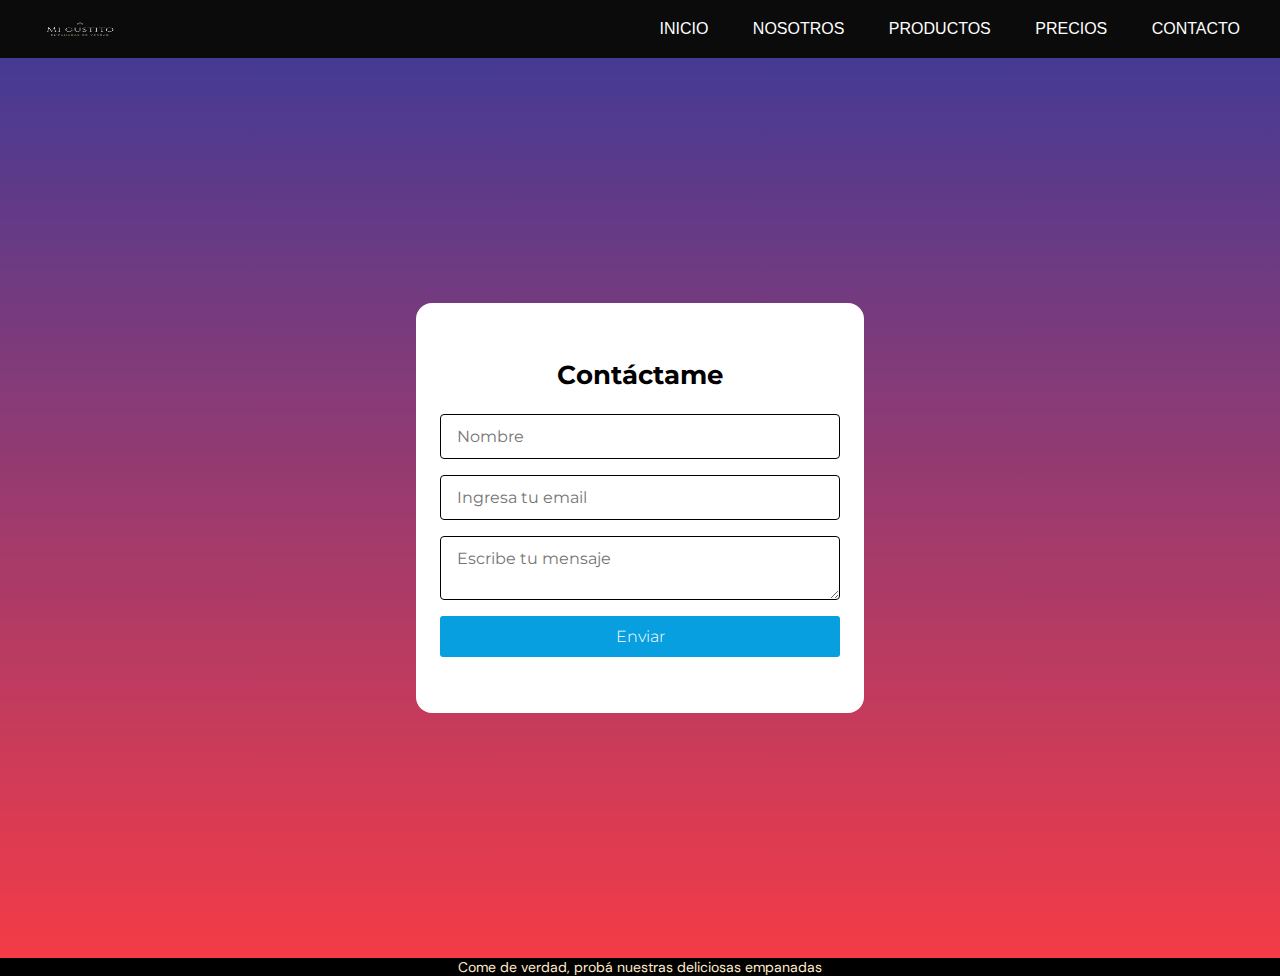
<file: paginas/contacto.html>
<!DOCTYPE html>
<html lang="en">
<head>
    <meta charset="UTF-8">
    <meta http-equiv="X-UA-Compatible" content="IE=edge">
    <meta name="viewport" content="width=device-width, initial-scale=1.0">
    <title>Mi gustito | Contacto</title>
    <link rel="preconnect" href="https://fonts.googleapis.com">
    <link rel="preconnect" href="https://fonts.gstatic.com" crossorigin>
    <link href="https://fonts.googleapis.com/css2?family=DM+Sans:ital@1&family=Fascinate&family=IBM+Plex+Mono:ital,wght@1,300&family=Kdam+Thmor+Pro&display=swap" rel="stylesheet">
    <link rel="preconnect" href="https://fonts.googleapis.com">
    <link rel="preconnect" href="https://fonts.gstatic.com" crossorigin>
    <link href="https://fonts.googleapis.com/css2?family=DM+Sans:ital@1&family=Fascinate&family=IBM+Plex+Mono:ital,wght@1,300&family=Kdam+Thmor+Pro&family=Source+Code+Pro:ital,wght@1,300&display=swap" rel="stylesheet">
    <link rel="preconnect" href="https://fonts.googleapis.com">
    <link rel="preconnect" href="https://fonts.gstatic.com" crossorigin>
    <link href="https://fonts.googleapis.com/css2?family=Alegreya+Sans&family=Charis+SIL&family=DM+Sans:ital@1&family=Fascinate&family=IBM+Plex+Mono:ital,wght@1,300&family=Kdam+Thmor+Pro&family=Libre+Baskerville:ital@1&family=Montserrat:ital,wght@1,300&family=Playfair+Display:ital@1&family=Source+Code+Pro:ital,wght@1,300&display=swap" rel="stylesheet">
    <link rel="stylesheet" href="../estilos.css">
    
</head>
<body>
    <header class="inicioCompl">
        <nav class="barraMenu">
            <img src="../imagenes/Logo.jfif" alt="" class="logoInicio">
            <ul>
                <li><a href="../index.html">INICIO</a></li>
                <li><a href="./nosotros.html">NOSOTROS</a></li>
                <li><a href="./productos.html">PRODUCTOS</a></li>
                <li><a href="./precios.html">PRECIOS</a></li>
                <li><a href="./contacto.html">CONTACTO</a></li>
            </ul>
        </nav>
    </header>
    <main class="fond">
        <form class="form">
            <div class="form__container">
                <h1 class="form__titulo">Contáctame</h1>
                    <input type="text" class="form__input" placeholder="Nombre" name="Nombre">
                    <input type="" name="E-mail" class="form__input" placeholder="Ingresa tu email">
                    <textarea class="form__input form__input--message" placeholder="Escribe tu mensaje" name="message"></textarea>
                    <input type="submit" value="Enviar" class="enviado">
            </div>

        </form>
    </main>
    <footer class="footer">
        <p class="footer__descripcion">Come de verdad, probá nuestras deliciosas empanadas </p>
    </footer>
</body>
</html>
</file>
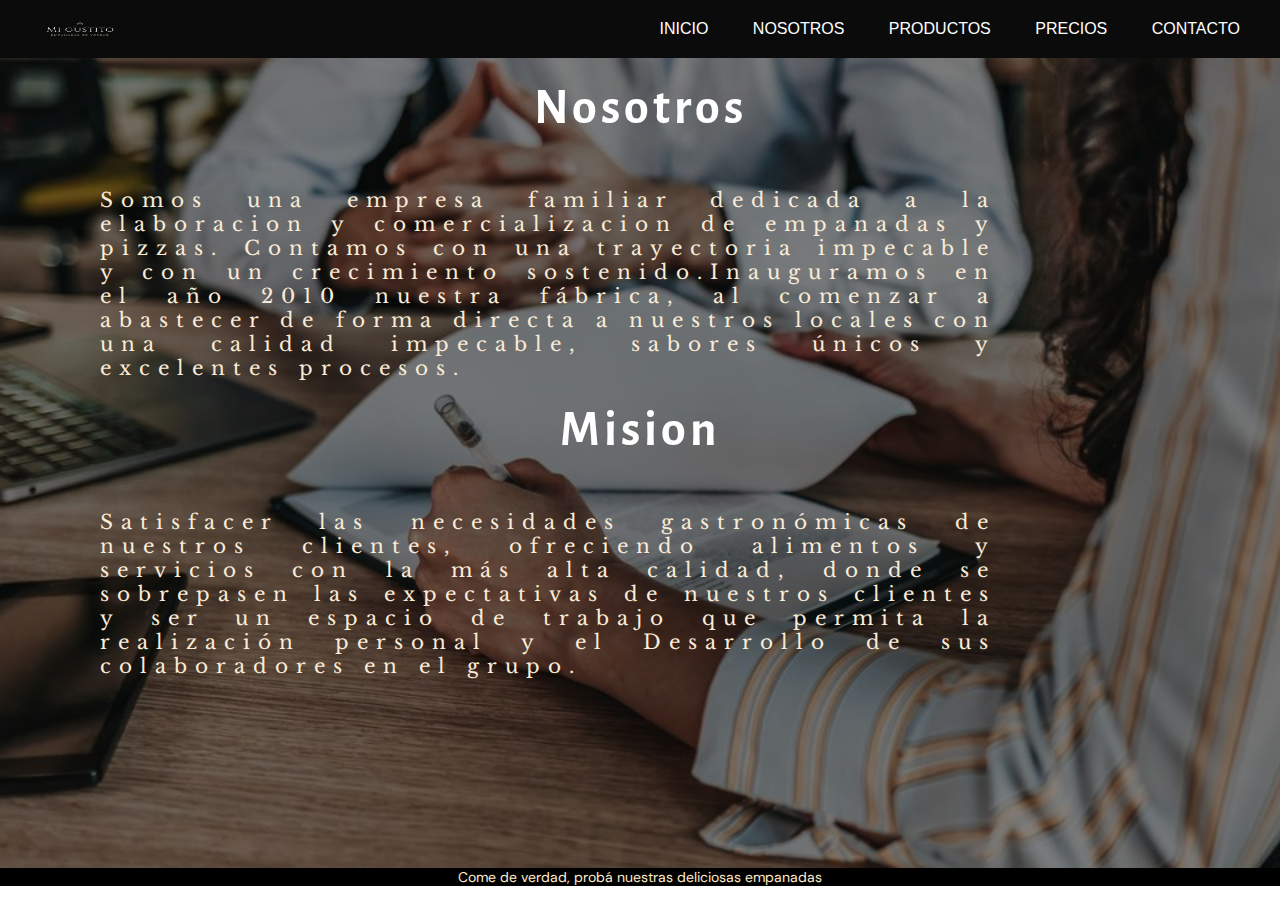
<file: paginas/nosotros.html>
<!DOCTYPE html>
<html lang="en">
<head>
    <meta charset="UTF-8">
    <meta http-equiv="X-UA-Compatible" content="IE=edge">
    <meta name="viewport" content="width=device-width, initial-scale=1.0">
    <title>Mi gustito | Nosotros</title>
    <link rel="preconnect" href="https://fonts.googleapis.com">
    <link rel="preconnect" href="https://fonts.gstatic.com" crossorigin>
    <link href="https://fonts.googleapis.com/css2?family=DM+Sans:ital@1&family=Fascinate&family=IBM+Plex+Mono:ital,wght@1,300&family=Kdam+Thmor+Pro&display=swap" rel="stylesheet">
    <link rel="preconnect" href="https://fonts.googleapis.com">
    <link rel="preconnect" href="https://fonts.gstatic.com" crossorigin>
    <link href="https://fonts.googleapis.com/css2?family=DM+Sans:ital@1&family=Fascinate&family=IBM+Plex+Mono:ital,wght@1,300&family=Kdam+Thmor+Pro&family=Source+Code+Pro:ital,wght@1,300&display=swap" rel="stylesheet">
    <link rel="preconnect" href="https://fonts.googleapis.com">
    <link rel="preconnect" href="https://fonts.gstatic.com" crossorigin>
    <link href="https://fonts.googleapis.com/css2?family=Alegreya+Sans&family=Charis+SIL&family=DM+Sans:ital@1&family=Fascinate&family=IBM+Plex+Mono:ital,wght@1,300&family=Kdam+Thmor+Pro&family=Playfair+Display:ital@1&family=Source+Code+Pro:ital,wght@1,300&display=swap" rel="stylesheet">
    <link rel="preconnect" href="https://fonts.googleapis.com">
    <link rel="preconnect" href="https://fonts.gstatic.com" crossorigin>
    <link href="https://fonts.googleapis.com/css2?family=Alegreya+Sans&family=Charis+SIL&family=DM+Sans:ital@1&family=Fascinate&family=IBM+Plex+Mono:ital,wght@1,300&family=Kdam+Thmor+Pro&family=Libre+Baskerville:ital@1&family=Playfair+Display:ital@1&family=Source+Code+Pro:ital,wght@1,300&display=swap" rel="stylesheet">
    <link rel="stylesheet" href="../estilos.css">

</head>
<body>
    <header class="inicioCompl">
        <nav  class="barraMenu">
            <img src="../imagenes/Logo.jfif" alt="" class="logoInicio">
            <ul>
                <li><a href="../index.html">INICIO</a></li>
                <li><a href="./nosotros.html">NOSOTROS</a></li>
                <li><a href="./productos.html">PRODUCTOS</a></li>
                <li><a href="./precios.html">PRECIOS</a></li>
                <li><a href="./contacto.html">CONTACTO</a></li>
            </ul>
        </nav>
    </header>
    <main class="colorFon">
            <div class="acercaDe">
                <h1 class="acercaDe__titulo">Nosotros</h1>
                <p class="acercaDe__p1">Somos una empresa familiar dedicada a la elaboracion y comercializacion de empanadas y pizzas. Contamos con una trayectoria impecable y con un crecimiento sostenido.Inauguramos en el año 2010 nuestra fábrica, al comenzar a abastecer de forma directa a nuestros locales con una calidad impecable, sabores únicos y excelentes procesos.</p>
                <h2 class="acercaDe__titulo">Mision</h1>
                <p class="acercaDe__p2">Satisfacer las necesidades gastronómicas de nuestros clientes, ofreciendo alimentos y servicios con la más alta calidad, donde se sobrepasen las expectativas de nuestros clientes y ser un espacio de trabajo que permita la realización personal y el Desarrollo de sus colaboradores en el grupo.</p>
            </div>
    </main>
    <footer class="footer">
        <p class="footer__descripcion">Come de verdad, probá nuestras deliciosas empanadas </p>
    </footer>
</body>
</body>
</html>
</file>
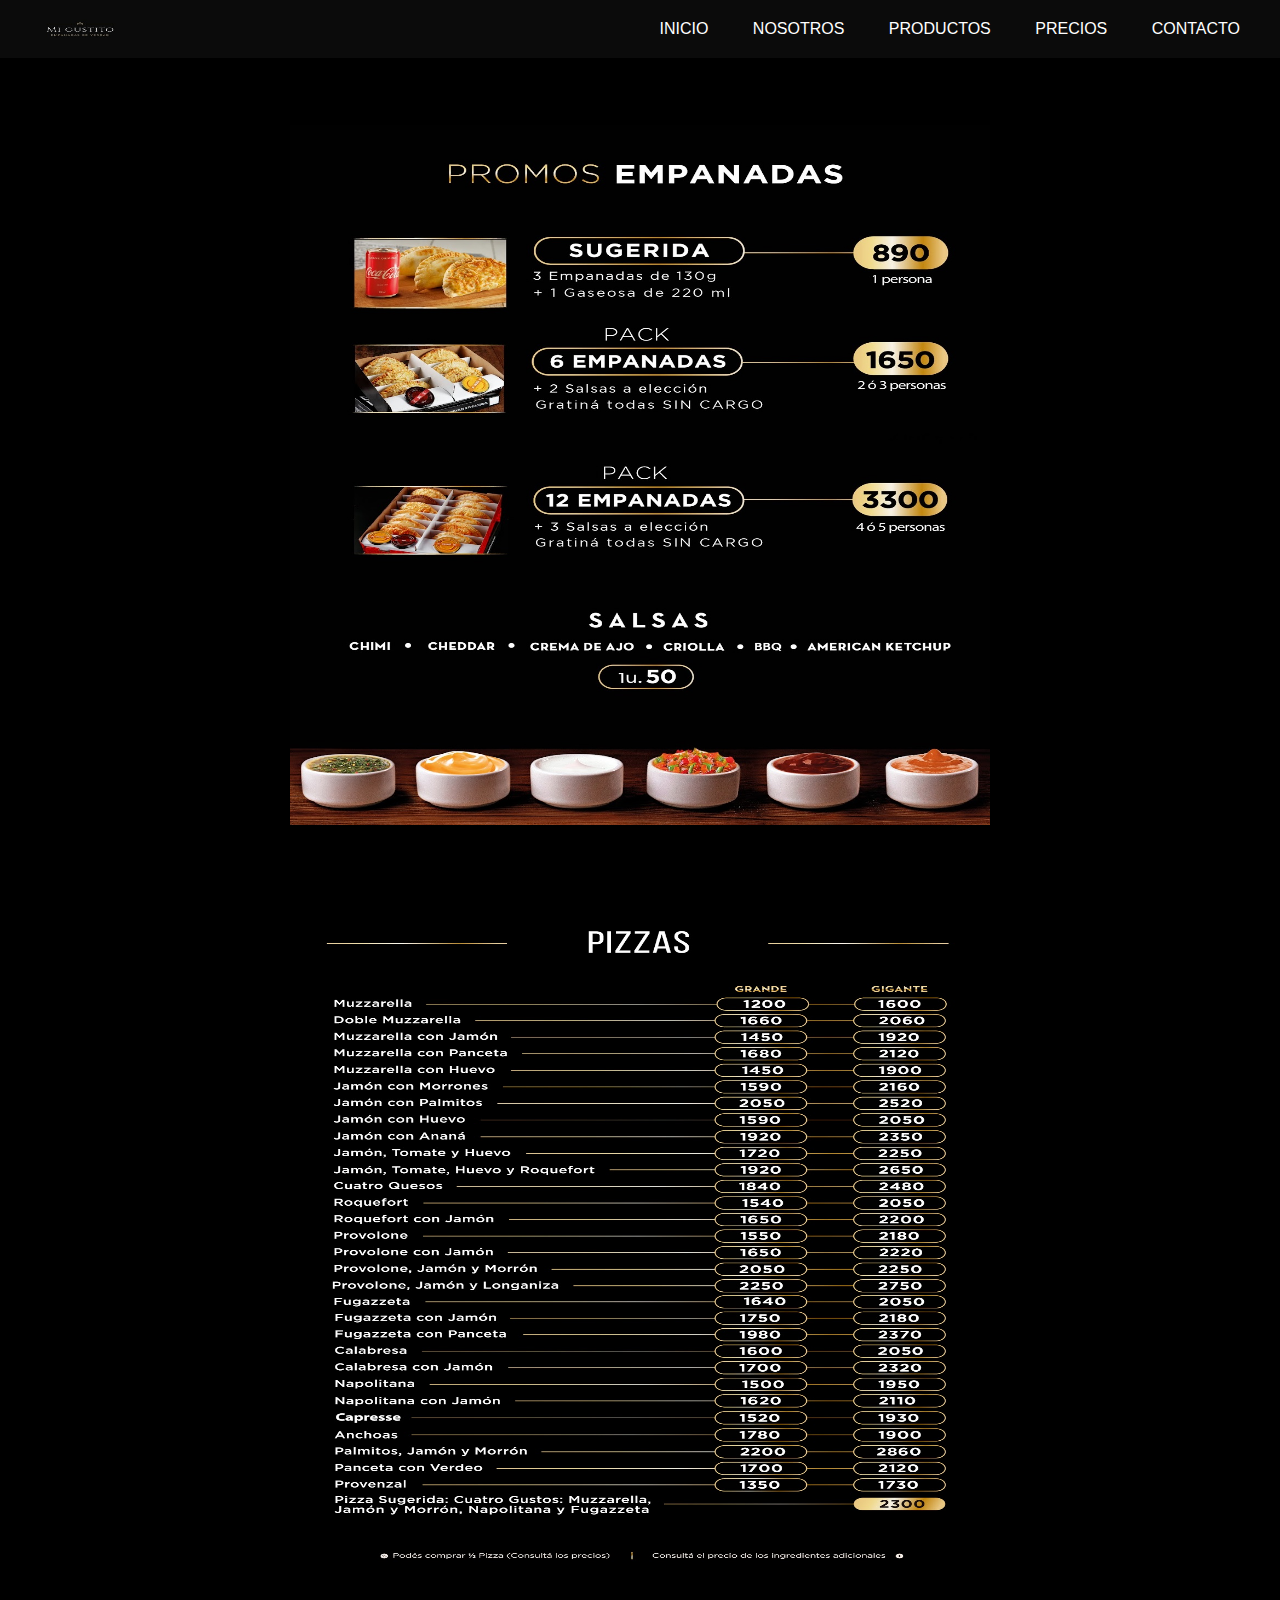
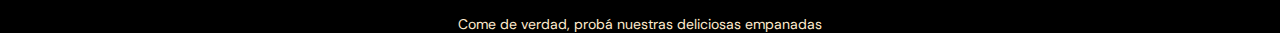
<file: paginas/precios.html>
<!DOCTYPE html>
<html lang="en">
<head>
    <meta charset="UTF-8">
    <meta http-equiv="X-UA-Compatible" content="IE=edge">
    <meta name="viewport" content="width=device-width, initial-scale=1.0">
    <title>Mi gustito | Precios</title>
    <link rel="preconnect" href="https://fonts.googleapis.com">
    <link rel="preconnect" href="https://fonts.gstatic.com" crossorigin>
    <link href="https://fonts.googleapis.com/css2?family=DM+Sans:ital@1&family=Fascinate&family=IBM+Plex+Mono:ital,wght@1,300&family=Kdam+Thmor+Pro&display=swap" rel="stylesheet">
    <link rel="preconnect" href="https://fonts.googleapis.com">
    <link rel="preconnect" href="https://fonts.gstatic.com" crossorigin>
    <link href="https://fonts.googleapis.com/css2?family=DM+Sans:ital@1&family=Fascinate&family=IBM+Plex+Mono:ital,wght@1,300&family=Kdam+Thmor+Pro&family=Source+Code+Pro:ital,wght@1,300&display=swap" rel="stylesheet">
    <link rel="stylesheet" href="../estilos.css">
    
</head>
<body>
    <header class="inicioCompl">
        <nav class="barraMenu">
            <img src="../imagenes/Logo.jfif" alt="" class="logoInicio">
            <ul>
                <li><a href="../index.html">INICIO</a></li>
                <li><a href="./nosotros.html">NOSOTROS</a></li>
                <li><a href="./productos.html">PRODUCTOS</a></li>
                <li><a href="./precios.html">PRECIOS</a></li>
                <li><a href="./contacto.html">CONTACTO</a></li>
            </ul>
        </nav>
    </header>
    <main class="fondPrec">
        <div>
            <h1 class="precios__tit">Precios</h1>
            <picture>
                <img src="../imagenes/precios-1.jpg" class="precios__image" alt="">
            </picture>
            <picture>
                <img src="../imagenes/precios-2.jpg" alt="" class="precios__image" >
            </picture>
        </div>
        
    </main>
    <footer class="footer">
        <p class="footer__descripcion">Come de verdad, probá nuestras deliciosas empanadas </p>
    </footer>
</body>
</body>
</html>
</file>
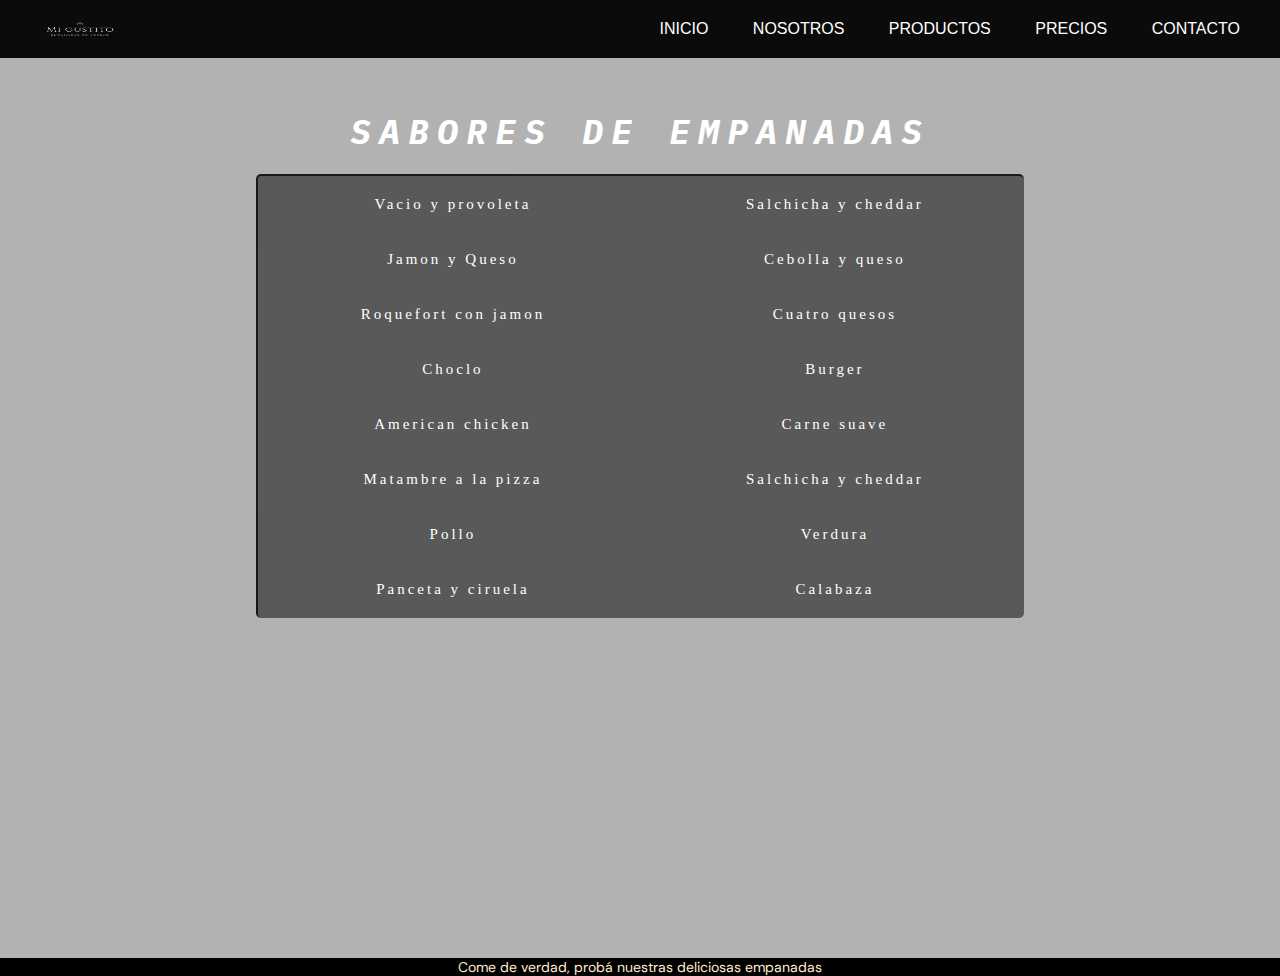
<file: paginas/productos.html>
<!DOCTYPE html>
<html lang="en">
<head>
    <meta charset="UTF-8">
    <meta http-equiv="X-UA-Compatible" content="IE=edge">
    <meta name="viewport" content="width=device-width, initial-scale=1.0">
    <title>Mi gustito | Productos</title>
    <link rel="preconnect" href="https://fonts.googleapis.com">
    <link rel="preconnect" href="https://fonts.gstatic.com" crossorigin>
    <link href="https://fonts.googleapis.com/css2?family=DM+Sans:ital@1&family=Fascinate&family=IBM+Plex+Mono:ital,wght@1,300&family=Kdam+Thmor+Pro&display=swap" rel="stylesheet">
    <link rel="preconnect" href="https://fonts.googleapis.com">
    <link rel="preconnect" href="https://fonts.gstatic.com" crossorigin>
    <link href="https://fonts.googleapis.com/css2?family=DM+Sans:ital@1&family=Fascinate&family=IBM+Plex+Mono:ital,wght@1,300&family=Kdam+Thmor+Pro&family=Source+Code+Pro:ital,wght@1,300&display=swap" rel="stylesheet">
    <link rel="stylesheet" href="../estilos.css">
    

</head>
<body>
    <header class="inicioCompl">
        <nav class="barraMenu">
            <img src="../imagenes/Logo.jfif" alt="" class="logoInicio">
            <ul>
                <li><a href="../index.html">INICIO</a></li>
                <li><a href="./nosotros.html">NOSOTROS</a></li>
                <li><a href="./productos.html">PRODUCTOS</a></li>
                <li><a href="./precios.html">PRECIOS</a></li>
                <li><a href="./contacto.html">CONTACTO</a></li>
            </ul>
        </nav>
    </header>
    <main>
        <div class="fondoPr">
        <h1 class="titTabla titTabla--margen--20px">sabores de empanadas</h1>
        <table class="tablaEmpanada tablaEmpanada--borde--8px">
        <tbody>
            <tr>
                <td>Vacio y provoleta</td>
                <td>Salchicha y cheddar</td>
            </tr>
            <tr>
                <td>Jamon y Queso</td>
                <td>Cebolla y queso</td>
            </tr>
            <tr>
                <td>Roquefort con jamon</td>
                <td>Cuatro quesos</td>
            </tr>
            <tr>
                <td>Choclo</td>
                <td>Burger</td>
            </tr>
            <tr>
                <td>American chicken</td>
                <td>Carne suave</td>
            </tr>
            <tr>
                <td>Matambre a la pizza</td>
                <td>Salchicha y cheddar</td>
            </tr>
            <tr>
                <td>Pollo</td>
                <td>Verdura</td>
            </tr>
            <tr>
                <td>Panceta y ciruela</td>
                <td>Calabaza</td>
            </tr>
        </tbody>
        </table>
        </div>
    </main>
    <footer class="footer">
        <p class="footer__descripcion">Come de verdad, probá nuestras deliciosas empanadas </p>
    </footer>
</body>
</html>
</file>
<file: estilos.css>
*{
            margin: 0;
            padding: 0;
        }*
        /* Header de todas las paginas*/

        .inicioCompl{
            background-color: rgb(11, 11, 11);
        }

        
        .logoInicio{
            width: 100px;
            height: 58px;
            display: block;
            position: absolute;
            left: 30px;

        }
        .barraMenu{
            list-style: none;
            font-family: Arial, Helvetica, sans-serif;
            padding-right: 20px;
            text-align: right;
            margin: auto;
        }
        .barraMenu li a{
            text-decoration: none;
            color: white;
            padding: 20px;
            display: block;
            
        }
        .barraMenu li{
            display: inline-block;
            text-align: right;
        }
        .barraMenu li a:hover{
            background: #ef8354;
        }

        /* Seccion Index */
        .bienvenidos{
            min-height: 100vh;
            background: url(./imagenes/fondo-3.jpg) no-repeat fixed;
            background-size: cover;
            
            }
        
            .bienvenidos__titulo{
                font-family: 'Playfair Display', serif;
                text-transform: uppercase;
                font-size: 60px;
                letter-spacing: 6px;
                text-align: center;
                padding-top: 44px;
                padding-bottom: 20px;
                color: white;
            }
            
            .subtitulo{
                font-family: 'DM Sans', sans-serif;
                font-size: 25x;
                letter-spacing: 5px;
                color: beige;
                margin-left: 30px;
                margin-bottom: 25px;
            }
        
            .productoDestacado{
                padding-bottom: 25px;
                margin-left: 20px;
                display: flex;
                flex-direction: row;
                justify-content: space-evenly;
                align-items: center;
            }
        

            .productoDestacado__imagen{
                height: 200px;
                width: 200px;
                margin: 27px;
                border-radius: 12px;
                box-shadow: 3px 15px 25px rgba(0, 0, 0, 0.90);
            }

        /*Seccion productos*/
        .fondoPr{
            min-height: 100vh;
            background: url("https://scontent.fepa2-1.fna.fbcdn.net/v/t1.6435-9/119097010_1600685743452429_5478499972844125379_n.jpg?_nc_cat=103&ccb=1-7&_nc_sid=973b4a&_nc_ohc=KUmDVw9zSbwAX-48cWM&_nc_ht=scontent.fepa2-1.fna&oh=00_AT-Y9EfK3QwGatgBxoN_6R5M4NYnyX9KtKXhc6-T3JfgvQ&oe=62D0D15B") no-repeat center center fixed ;
            background-size: cover; 
            }

        .fondoPr::before{
            content: "";
            width: 100%;
            height: 100%;
            background-color: black;
            position: absolute;
            opacity: 0.3;
            }
        .titTabla{
            padding-top: 50px;
            text-align: center;
            text-transform: uppercase;
            color: white;
            font-family: 'IBM Plex Mono', monospace; 
            font-style: italic;
            font-size: 35px;
            letter-spacing: 8px;
            position: relative;
        }
        .titTabla--margen--20px{
        margin-bottom: 20px;

        }
        .tablaEmpanada{
            position: relative;
            margin: 0 auto;
            width: 60%;
            border: 9px;
            background-color: rgba(0, 0, 0, 0.5);
            font-size: 15px;
        }
        .tablaEmpanada--borde--8px{
        border-top: inset 2px;
        border-left: inset 2px;
        border-color: rgba(5, 4, 4, 0.712);
        border-radius: 5px;
        }
        
        tbody tr td{
            position: relative;
            padding: 18px;
            text-align: center;
            letter-spacing: 3px;
            color: white;
            font-family: 'Fascinate' sans-serif;
        }

        /*Seccion nosotros*/

        .acercaDe{
            height: 90vh;
            background: url(./imagenes/Nosostros-2.jpg) no-repeat center fixed;
            background-size: cover;
            position: relative;
            overflow:auto;
        }

        .acercaDe:before{
            content: "";
            width: 100%;
            height: 110%;
            background-color: black;
            position: absolute;
            opacity: 0.5;
        }

        .acercaDe::-webkit-scrollbar{
            width: 0px;
        }
        .acercaDe::-webkit-scrollbar-thumb{
            color: #060505;
            border-radius: 5px;
        }
        .acercaDe__titulo{
            font-family: 'Alegreya Sans', sans-serif;
            font-size: 50px;
            letter-spacing: 4px;
            color: white;
            position: relative;
            text-align: center;
            width: 100%;
            padding-top:  20px;
        }

        .acercaDe__p1{
            font-family: 'Libre Baskerville', serif;
            font-size: 20px;
            letter-spacing: 8px;
            width: 70%;
            padding-top: 50px;
            margin-left: 100px;
            text-align: justify;
            position: relative;
            color: antiquewhite;
        }

        .acercaDe__p2{
            font-family: 'Libre Baskerville', serif;
            font-size: 20px;
            letter-spacing: 8px;
            width: 70%;
            padding-top: 50px;
            margin-left: 100px;
            text-align: justify;
            position: relative;
            color: antiquewhite;
        }

        /* Seccion Contacto*/

        .fond{
            background-image: linear-gradient(to top, #f43b47 0%, #453a94 100%);
            min-height: 100vh;
            width: 100%;
            display: flex;
        }
        .form{
            font-family: 'Montserrat', sans-serif;
            background-color: white;
            margin: auto;
            width: 100%;
            max-width: 400px;
            border-radius: 16px;
            padding: 56px 24px;
        }

        .form__input{
            font-family: inherit;
            font-size: 16px;
            padding: 12px 16px;
            outline: none;
            border: none;
            border: 1px solid black;
            border-radius: 4px;
        }

        .form__container{
            width: 100%;
            display: grid;
            gap: 16px;
            grid-auto-columns: 100%;
        }

        .form__titulo{
            text-align: center;
            font-size: 26px;
            margin-bottom: 7px;
            }

        .enviado{
            font-family: inherit;
            font-size: 16px;
            background-color: #089FE0;
            color: white;
            border: none;
            font-weight: 300;
            padding: 11px;
            border-radius: 3px;
            cursor: pointer;

        }

        .form_input--message{
            resize: none;
            padding: 28px 16px;
            margin-bottom: 8px;
        }

        /*Seccion precios*/
        
        .fondPrec{
            background-color: black;;
        }

        .precios__image{
            height: 700px;
            width: 700px;
            display: block;
            padding: 30px;
            margin-left: auto;
            margin-right: auto;
        }
        
        /*Footer de todas las paginas*/
        .footer{
            bottom: 0;
            background-color: black;
        }
        .footer__descripcion{
            text-align: center;
            font-family: 'DM Sans', sans-serif;
            font-size: 14px;
            color: blanchedalmond;
        }
</file>
